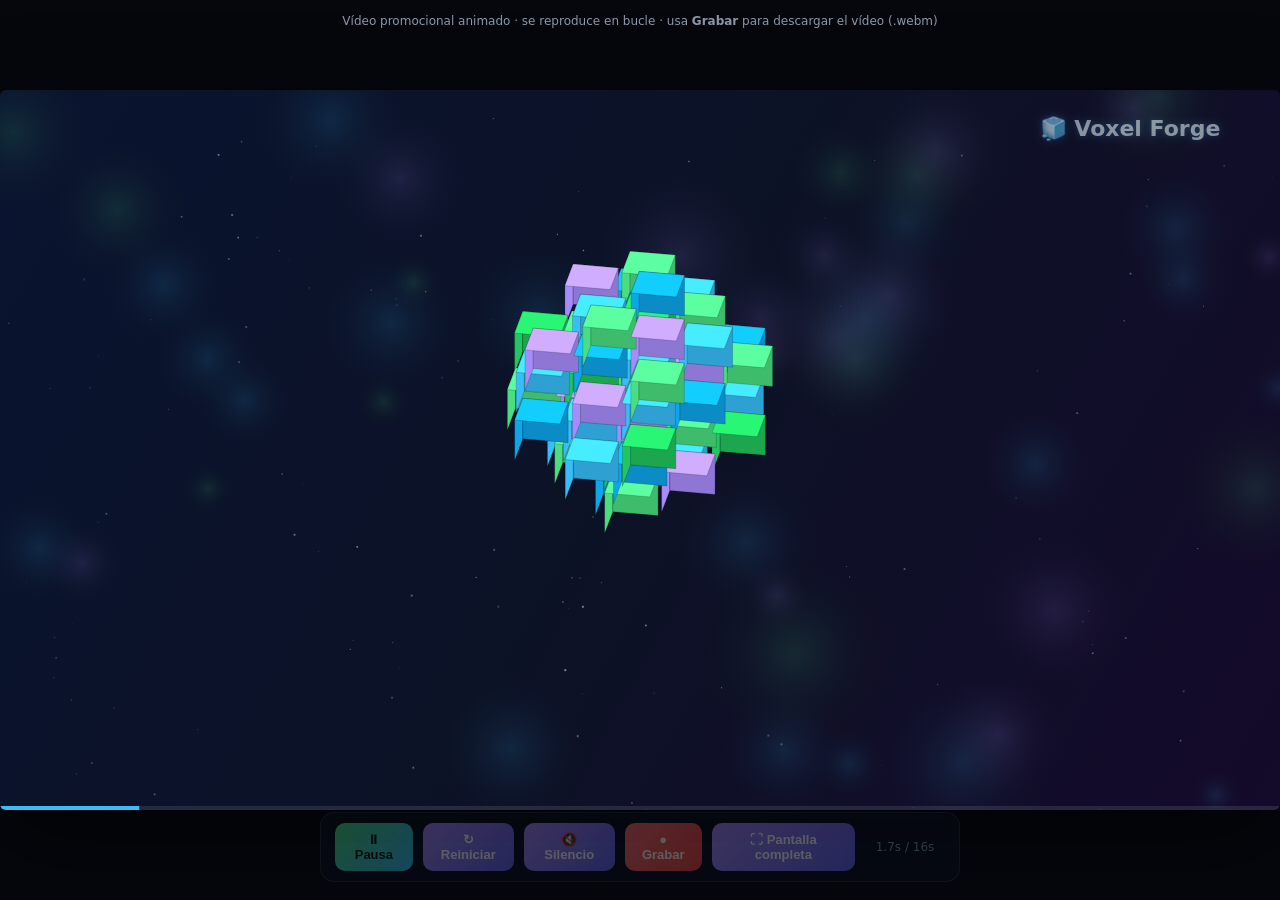
<file: promo/index.html>
<!DOCTYPE html>
<html lang="es">
<head>
<meta charset="UTF-8" />
<meta name="viewport" content="width=device-width, initial-scale=1.0" />
<title>Voxel Forge · Vídeo promocional</title>
<style>
  * { margin: 0; padding: 0; box-sizing: border-box; }
  html, body { height: 100%; background: #05070d; color: #e6edf6;
    font-family: "Segoe UI", system-ui, -apple-system, Roboto, sans-serif; overflow: hidden; }
  .stage { width: 100vw; height: 100vh; display: grid; place-items: center; position: relative; }
  canvas { width: min(100vw, 177.78vh); height: min(56.25vw, 100vh);
    background: #05070d; box-shadow: 0 30px 90px rgba(0,0,0,.6); border-radius: 6px; }
  .bar { position: fixed; bottom: 18px; left: 50%; transform: translateX(-50%);
    display: flex; gap: 10px; align-items: center; z-index: 10;
    background: rgba(15,23,42,.7); backdrop-filter: blur(10px);
    border: 1px solid rgba(255,255,255,.12); padding: 10px 14px; border-radius: 14px;
    opacity: .35; transition: opacity .25s; }
  .bar:hover { opacity: 1; }
  button { cursor: pointer; border: none; font-weight: 700; font-size: 13px;
    padding: 9px 14px; border-radius: 10px; color: #06210f;
    background: linear-gradient(135deg, #4ade80, #38bdf8); transition: transform .15s, box-shadow .15s; }
  button:hover { transform: translateY(-2px); box-shadow: 0 6px 18px rgba(56,189,248,.4); }
  button.alt { background: linear-gradient(135deg, #a78bfa, #6366f1); color: #fff; }
  button.rec { background: linear-gradient(135deg, #f87171, #ef4444); color: #fff; }
  .dot { width: 9px; height: 9px; border-radius: 50%; background: #fff; display: inline-block;
    margin-right: 6px; animation: blink 1s steps(2) infinite; vertical-align: middle; }
  @keyframes blink { 50% { opacity: 0; } }
  .hint { position: fixed; top: 14px; left: 50%; transform: translateX(-50%);
    font-size: 12px; color: #8b97a8; z-index: 10; text-align: center; }
</style>
</head>
<body>
<div class="hint">Vídeo promocional animado · se reproduce en bucle · usa <b>Grabar</b> para descargar el vídeo (.webm)</div>
<div class="stage">
  <canvas id="c" width="1280" height="720"></canvas>
</div>
<div class="bar">
  <button id="play">⏸ Pausa</button>
  <button id="restart" class="alt">↻ Reiniciar</button>
  <button id="mute" class="alt">🔇 Silencio</button>
  <button id="rec" class="rec">● Grabar</button>
  <button id="full" class="alt">⛶ Pantalla completa</button>
  <span id="time" style="font-size:12px;color:#8b97a8;min-width:80px;text-align:center"></span>
</div>

<script>
const cv = document.getElementById('c');
const ctx = cv.getContext('2d');
const W = cv.width, H = cv.height;

// ----------------------------------------------------------- helpers
const clamp = (v,a,b)=>Math.max(a,Math.min(b,v));
const easeOut = t => 1-Math.pow(1-t,3);
const sat = t => clamp(t,0,1);
function win(time, start, dur){ return sat((time-start)/dur); }
function band(time, inS, holdS, outS, t0){
  const a = win(time, t0, inS);
  const b = 1 - win(time, t0+inS+holdS, outS);
  return clamp(Math.min(a,b),0,1);
}

// ----------------------------------------------------------- particles
const stars = Array.from({length:140}, ()=>({
  x: Math.random()*W, y: Math.random()*H, z: Math.random()*1+0.2, r: Math.random()*1.8+0.3
}));
const motes = Array.from({length:46}, ()=>({
  x: Math.random()*W, y: Math.random()*H,
  vx:(Math.random()-.5)*0.25, vy:(Math.random()-.5)*0.25,
  r: Math.random()*22+6, hue: Math.random()
}));

function drawBackground(time){
  const g = ctx.createLinearGradient(0,0,W,H);
  g.addColorStop(0,'#0a1430'); g.addColorStop(.5,'#0c1226'); g.addColorStop(1,'#140a2a');
  ctx.fillStyle = g; ctx.fillRect(0,0,W,H);
  for(const m of motes){
    m.x+=m.vx; m.y+=m.vy;
    if(m.x<-60)m.x=W+60; if(m.x>W+60)m.x=-60;
    if(m.y<-60)m.y=H+60; if(m.y>H+60)m.y=-60;
    const col = m.hue<.33? '74,222,128' : m.hue<.66? '56,189,248':'167,139,250';
    const rg = ctx.createRadialGradient(m.x,m.y,0,m.x,m.y,m.r*4);
    rg.addColorStop(0,`rgba(${col},0.12)`); rg.addColorStop(1,'rgba(0,0,0,0)');
    ctx.fillStyle = rg; ctx.beginPath(); ctx.arc(m.x,m.y,m.r*4,0,7); ctx.fill();
  }
  for(const s of stars){
    const tw = 0.5+0.5*Math.sin(time*2 + s.x);
    ctx.fillStyle = `rgba(220,235,255,${0.25*s.z+0.25*tw})`;
    ctx.fillRect(s.x, s.y, s.r, s.r);
  }
}

// ----------------------------------------------------------- 3D voxel cube
function project(p, ay, ax, scale, ox, oy){
  let {x,y,z}=p;
  let cx=Math.cos(ay), sx=Math.sin(ay);
  let x1=x*cx - z*sx, z1=x*sx + z*cx, y1=y;
  let cb=Math.cos(ax), sb=Math.sin(ax);
  let y2=y1*cb - z1*sb, z2=y1*sb + z1*cb, x2=x1;
  return { sx: ox + x2*scale, sy: oy - y2*scale, depth: z2 };
}
function shade(hex, f){
  const n=parseInt(hex.slice(1),16);
  let r=(n>>16)&255,g=(n>>8)&255,b=n&255;
  r=clamp(r*f|0,0,255);g=clamp(g*f|0,0,255);b=clamp(b*f|0,0,255);
  return `rgb(${r},${g},${b})`;
}
function buildVoxels(){
  const v=[];
  const colors=['#4ade80','#38bdf8','#a78bfa','#22c55e','#0ea5e9'];
  const R=2.4;
  for(let x=-2;x<=2;x++)for(let y=-2;y<=2;y++)for(let z=-2;z<=2;z++){
    if(Math.sqrt(x*x+y*y+z*z)<=R) v.push({x,y,z, c: colors[(Math.abs(x+y*2+z*3))%colors.length]});
  }
  return v;
}
const VOX = buildVoxels();

function drawVoxelCube(time, ox, oy, scale, assemble){
  const ay = time*0.8, ax = -0.5;
  const faces=[];
  for(const vx of VOX){
    let off = 1-easeOut(assemble);
    const jx = vx.x*(1+off*3) + off*Math.sin(vx.y*3+vx.z)*4;
    const jy = vx.y*(1+off*3) + off*Math.cos(vx.x*2+vx.z)*4;
    const jz = vx.z*(1+off*3);
    const h=0.5;
    const c=[
      {x:jx-h,y:jy-h,z:jz-h},{x:jx+h,y:jy-h,z:jz-h},
      {x:jx+h,y:jy+h,z:jz-h},{x:jx-h,y:jy+h,z:jz-h},
      {x:jx-h,y:jy-h,z:jz+h},{x:jx+h,y:jy-h,z:jz+h},
      {x:jx+h,y:jy+h,z:jz+h},{x:jx-h,y:jy+h,z:jz+h},
    ].map(p=>project(p,ay,ax,scale,ox,oy));
    const cd=(c[0].depth+c[6].depth)/2;
    faces.push({pts:[c[3],c[2],c[6],c[7]], c:shade(vx.c,1.25), d:cd+0.4});
    faces.push({pts:[c[1],c[2],c[6],c[5]], c:shade(vx.c,0.85), d:cd+0.2});
    faces.push({pts:[c[4],c[5],c[6],c[7]], c:shade(vx.c,1.0),  d:cd});
  }
  faces.sort((a,b)=>a.d-b.d);
  for(const f of faces){
    ctx.beginPath();
    ctx.moveTo(f.pts[0].sx,f.pts[0].sy);
    for(let i=1;i<4;i++) ctx.lineTo(f.pts[i].sx,f.pts[i].sy);
    ctx.closePath();
    ctx.fillStyle=f.c; ctx.fill();
    ctx.strokeStyle='rgba(0,0,0,0.18)'; ctx.lineWidth=1; ctx.stroke();
  }
}

// ----------------------------------------------------------- text helpers
function text(str, x, y, size, color, opacity, weight='800', align='center'){
  if(opacity<=0) return;
  ctx.save(); ctx.globalAlpha=opacity;
  ctx.font=`${weight} ${size}px "Segoe UI", system-ui, sans-serif`;
  ctx.textAlign=align; ctx.textBaseline='middle';
  ctx.fillStyle=color;
  ctx.shadowColor='rgba(56,189,248,0.5)'; ctx.shadowBlur=size*0.35;
  ctx.fillText(str,x,y); ctx.restore();
}
function gradText(str,x,y,size,opacity){
  if(opacity<=0)return;
  ctx.save(); ctx.globalAlpha=opacity;
  ctx.font=`800 ${size}px "Segoe UI", system-ui, sans-serif`;
  ctx.textAlign='center'; ctx.textBaseline='middle';
  const half=Math.max(size*str.length*0.28, size);
  const g=ctx.createLinearGradient(x-half,0,x+half,0);
  g.addColorStop(0,'#4ade80');g.addColorStop(.5,'#38bdf8');g.addColorStop(1,'#a78bfa');
  ctx.fillStyle=g; ctx.shadowColor='rgba(56,189,248,0.55)'; ctx.shadowBlur=size*0.4;
  ctx.fillText(str,x,y); ctx.restore();
}
function roundRect(x,y,w,h,r){
  ctx.beginPath();
  ctx.moveTo(x+r,y); ctx.arcTo(x+w,y,x+w,y+h,r); ctx.arcTo(x+w,y+h,x,y+h,r);
  ctx.arcTo(x,y+h,x,y,r); ctx.arcTo(x,y,x+w,y,r); ctx.closePath();
}
function pill(label,x,y,opacity,color){
  if(opacity<=0)return;
  ctx.save(); ctx.globalAlpha=opacity;
  ctx.font='700 26px "Segoe UI", sans-serif'; ctx.textBaseline='middle';
  const w=ctx.measureText(label).width+38, h=46;
  ctx.translate(x,y);
  roundRect(-w/2,-h/2,w,h,h/2);
  ctx.fillStyle='rgba(255,255,255,0.08)'; ctx.fill();
  ctx.lineWidth=2; ctx.strokeStyle=color; ctx.stroke();
  ctx.fillStyle='#eef4ff'; ctx.textAlign='center'; ctx.fillText(label,0,1);
  ctx.restore();
}

// ----------------------------------------------------------- TIMELINE
const DURATION = 16.0;

function sceneIntro(t){
  const assemble = win(t,0.2,2.2);
  drawVoxelCube(t, W/2, H*0.42, 46, assemble);
  gradText('VOXEL FORGE', W/2, H*0.78, 92, band(t,0.6,10,0.6,1.8));
  text('3D  →  MINECRAFT BEDROCK', W/2, H*0.88, 30, '#93a3bb', band(t,0.6,10,0.6,2.4));
}
function sceneTagline(t, t0){
  drawVoxelCube(t, W/2, H*0.30, 26, 1);
  const o1=band(t,0.5,2.0,0.5,t0);
  text('Convierte tus modelos 3D', W/2, H*0.55, 56, '#eef4ff', o1);
  gradText('en geometría de Minecraft', W/2, H*0.66, 56, o1);
  text('.geo.json + textura · listo para Blockbench', W/2, H*0.77, 28, '#93a3bb', band(t,0.5,1.6,0.5,t0+0.4));
}
function sceneFormats(t, t0){
  drawVoxelCube(t, W*0.5, H*0.24, 20, 1);
  text('+ de 10 formatos compatibles', W/2, H*0.44, 40, '#eef4ff', band(t,0.4,3.2,0.5,t0));
  const fmts=['GLB','GLTF','OBJ','FBX','STL','PLY','DAE','3MF','VOX','WRL','AMF','USDZ'];
  const cols=['#4ade80','#38bdf8','#a78bfa'];
  const perRow=6, gapX=180, gapY=70;
  for(let i=0;i<fmts.length;i++){
    const row=Math.floor(i/perRow), col=i%perRow;
    const x=W/2 + (col-(perRow-1)/2)*gapX;
    const y=H*0.58 + row*gapY;
    const op=band(t,0.3,3.0,0.4, t0+0.4 + i*0.08);
    const slide=(1-easeOut(win(t,t0+0.4+i*0.08,0.4)))*30;
    pill(fmts[i], x, y+slide, op, cols[i%3]);
  }
}
function sceneNPC(t, t0){
  drawVoxelCube(t, W*0.80, H*0.5, 30, 1);
  ctx.save(); ctx.globalAlpha=band(t,0.4,3.0,0.5,t0);
  gradText('Custom NPC Pro', W*0.34, H*0.26, 54, 1);
  ctx.restore();
  const feats=['30 modelos 3D intercambiables','8 skins · 6 tamaños · animaciones',
    'Diálogos custom · comandos · funciones','Editor en el juego · presets'];
  for(let i=0;i<feats.length;i++){
    const op=band(t,0.3,3.0,0.4,t0+0.5+i*0.25);
    text('▸  '+feats[i], W*0.09, H*0.42+i*58, 30, '#cfe0f5', op, '600', 'left');
  }
}
function sceneCTA(t, t0){
  drawVoxelCube(t*1.6, W/2, H*0.40, 50, 1);
  gradText('Pruébalo ahora', W/2, H*0.74, 70, band(t,0.5,10,0.0,t0));
  text('GitHub · ancaxytty/Jds', W/2, H*0.85, 32, '#93a3bb', band(t,0.5,10,0,t0+0.3));
  const fl=1-win(t,t0,0.5);
  if(fl>0){ ctx.fillStyle=`rgba(255,255,255,${fl*0.35})`; ctx.fillRect(0,0,W,H); }
}

function render(time){
  const t = time % DURATION;
  drawBackground(time);
  if(t<4) sceneIntro(t);
  else if(t<6.5) sceneTagline(t,4);
  else if(t<10) sceneFormats(t,6.5);
  else if(t<13) sceneNPC(t,10);
  else sceneCTA(t,13);
  ctx.fillStyle='rgba(255,255,255,0.10)'; ctx.fillRect(0,H-4,W,4);
  ctx.fillStyle='#38bdf8'; ctx.fillRect(0,H-4,W*(t/DURATION),4);
  text('🧊 Voxel Forge', W-150, 40, 22, 'rgba(255,255,255,0.5)', 1, '700');
}

// ----------------------------------------------------------- loop / controls
let playing=true, startTime=performance.now(), pausedAt=0;
function frame(now){
  if(playing){
    const time=(now-startTime)/1000;
    render(time);
    document.getElementById('time').textContent=(time%DURATION).toFixed(1)+'s / '+DURATION+'s';
  }
  requestAnimationFrame(frame);
}
requestAnimationFrame(frame);

document.getElementById('play').onclick=function(){
  playing=!playing;
  this.textContent=playing?'⏸ Pausa':'▶ Reproducir';
  if(playing) startTime=performance.now()-pausedAt*1000;
  else pausedAt=((performance.now()-startTime)/1000)%DURATION;
};
document.getElementById('restart').onclick=()=>{ startTime=performance.now(); pausedAt=0; playing=true;
  document.getElementById('play').textContent='⏸ Pausa'; };
document.getElementById('full').onclick=()=>{ if(!document.fullscreenElement) cv.requestFullscreen?.(); else document.exitFullscreen?.(); };

// ----------------------------------------------------------- audio (generated synth)
let audioOn=false, actx=null, masterGain=null, audioDest=null;
function startAudio(){
  if(actx) return;
  actx=new (window.AudioContext||window.webkitAudioContext)();
  masterGain=actx.createGain(); masterGain.gain.value=0.0; masterGain.connect(actx.destination);
  audioDest=actx.createMediaStreamDestination(); masterGain.connect(audioDest);
  const notes=[220,277.18,329.63,440,329.63,277.18];
  let i=0;
  (function tick(){
    if(!actx) return;
    const o=actx.createOscillator(), g=actx.createGain();
    o.type='triangle'; o.frequency.value=notes[i%notes.length];
    const o2=actx.createOscillator(); o2.type='sine'; o2.frequency.value=notes[i%notes.length]/2;
    o.connect(g); o2.connect(g); g.connect(masterGain);
    const now=actx.currentTime;
    g.gain.setValueAtTime(0,now); g.gain.linearRampToValueAtTime(0.18,now+0.05);
    g.gain.exponentialRampToValueAtTime(0.001,now+0.6);
    o.start(now); o2.start(now); o.stop(now+0.65); o2.stop(now+0.65);
    i++; setTimeout(tick, 380);
  })();
}
document.getElementById('mute').onclick=function(){
  startAudio();
  audioOn=!audioOn;
  if(masterGain) masterGain.gain.linearRampToValueAtTime(audioOn?0.5:0.0, actx.currentTime+0.2);
  this.textContent=audioOn?'🔊 Sonido':'🔇 Silencio';
};

// ----------------------------------------------------------- recording (canvas -> webm)
let recorder=null, chunks=[];
document.getElementById('rec').onclick=function(){
  if(recorder && recorder.state==='recording'){ recorder.stop(); return; }
  startAudio();
  const stream=cv.captureStream(30);
  if(audioDest){ for(const tr of audioDest.stream.getAudioTracks()) stream.addTrack(tr); }
  let mime='video/webm;codecs=vp9,opus';
  if(!MediaRecorder.isTypeSupported(mime)) mime='video/webm;codecs=vp8,opus';
  if(!MediaRecorder.isTypeSupported(mime)) mime='video/webm';
  chunks=[]; recorder=new MediaRecorder(stream,{mimeType:mime, videoBitsPerSecond:6000000});
  recorder.ondataavailable=e=>{ if(e.data.size) chunks.push(e.data); };
  const btn=this;
  recorder.onstop=()=>{
    const blob=new Blob(chunks,{type:'video/webm'});
    const url=URL.createObjectURL(blob);
    const a=document.createElement('a'); a.href=url; a.download='voxel_forge_promo.webm'; a.click();
    setTimeout(()=>URL.revokeObjectURL(url),4000);
    btn.textContent='● Grabar';
  };
  startTime=performance.now(); pausedAt=0; playing=true;
  recorder.start();
  btn.innerHTML='<span class="dot"></span>Detener';
  setTimeout(()=>{ if(recorder && recorder.state==='recording') recorder.stop(); }, (DURATION+0.2)*1000);
};
</script>
</body>
</html>
</file>
